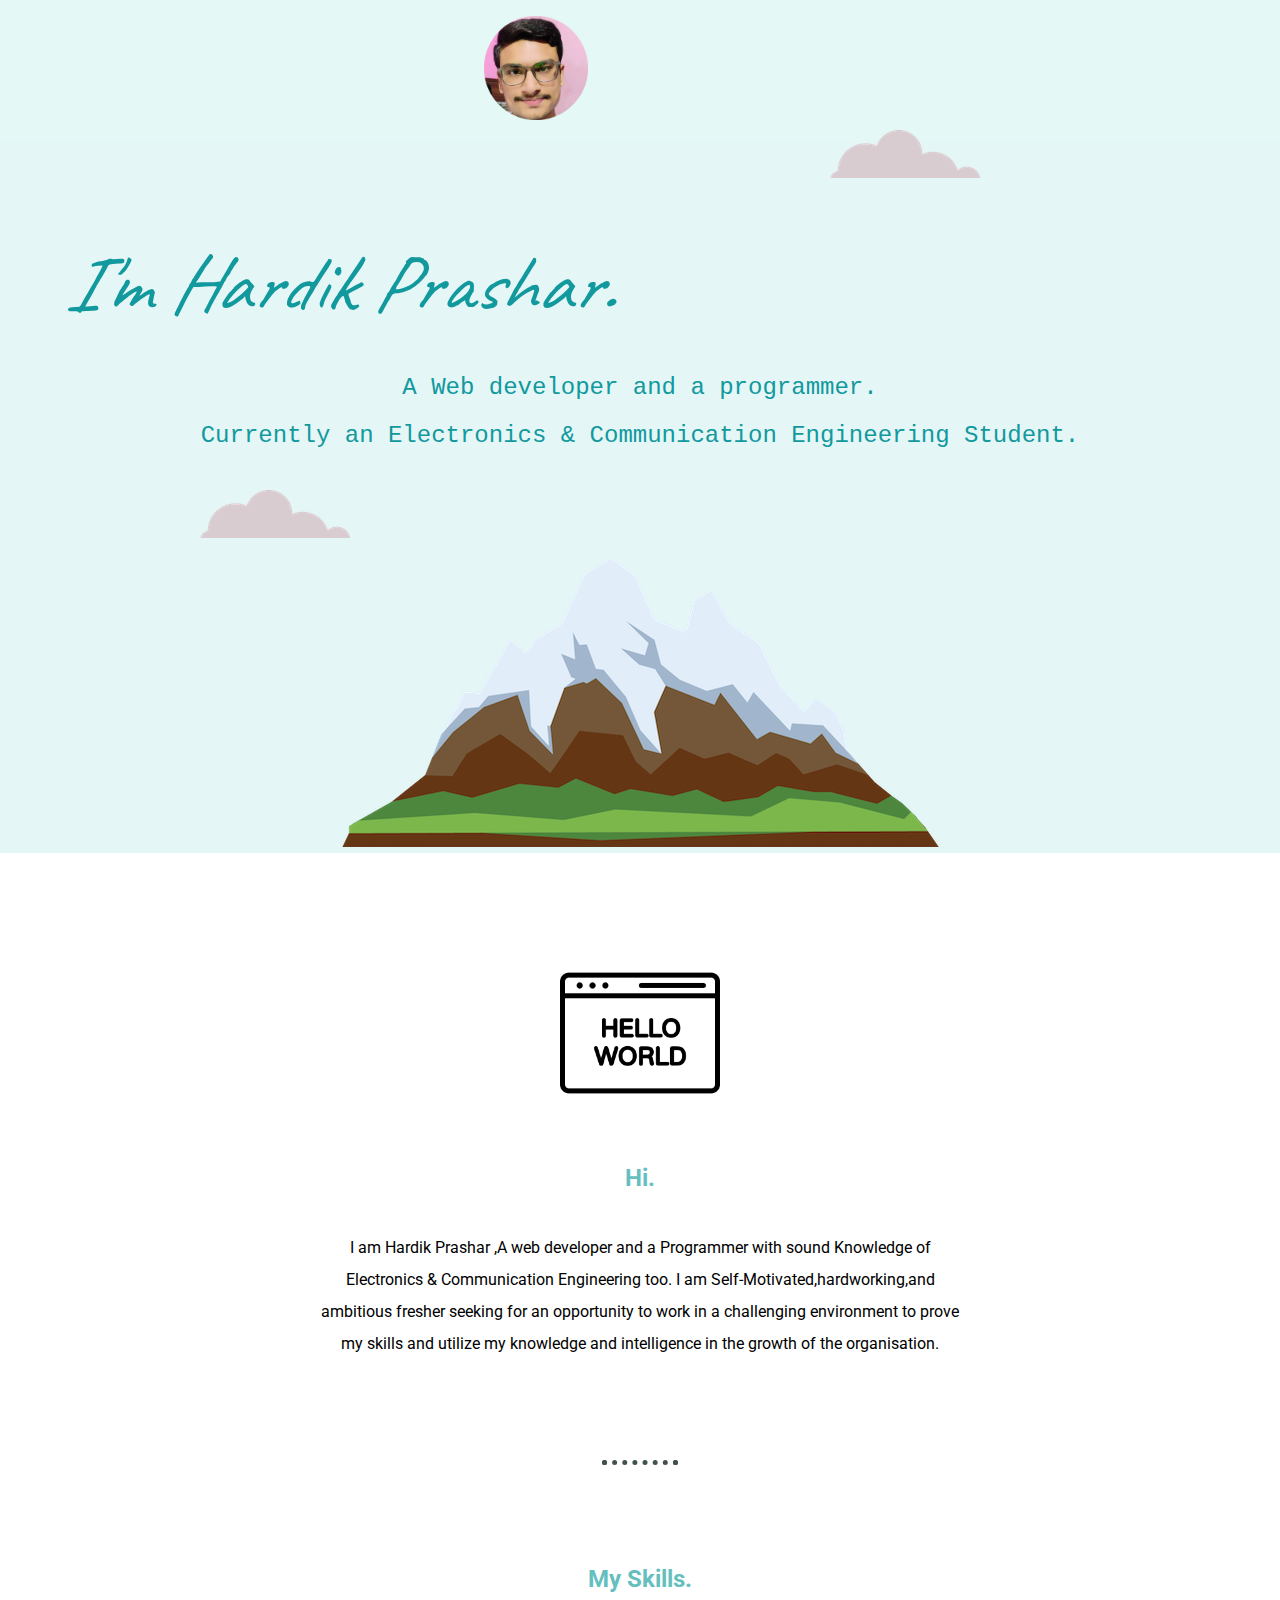
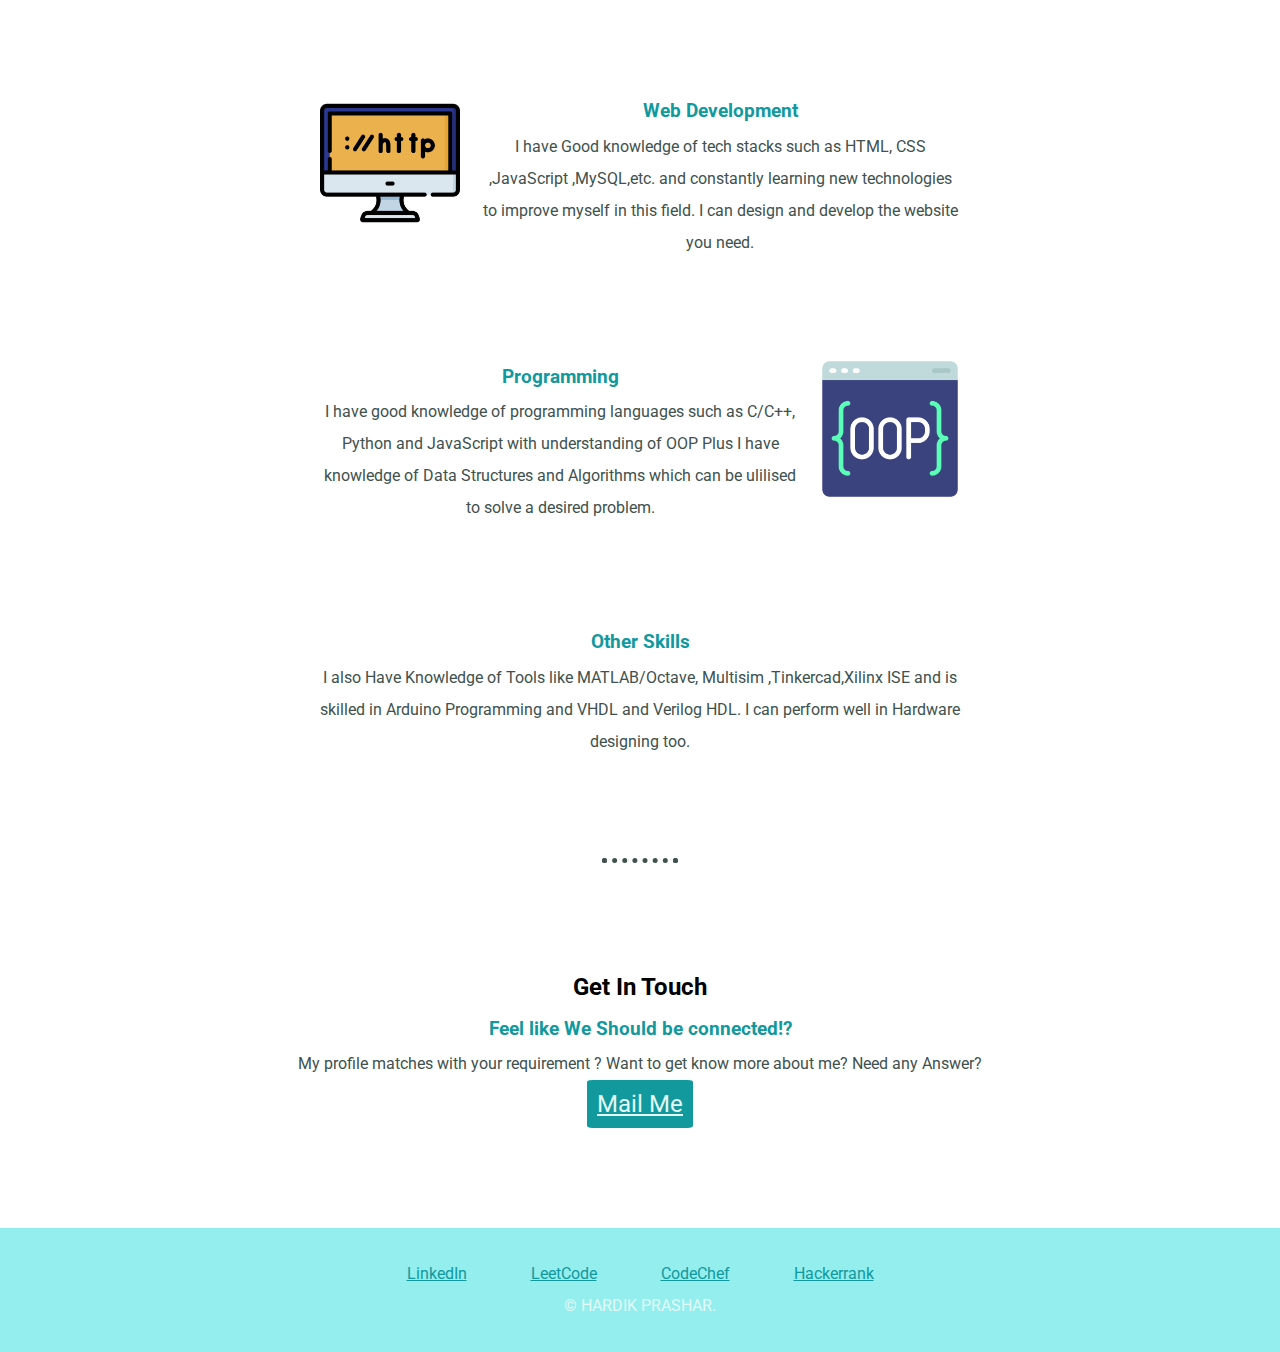
<file: index.html>
<!DOCTYPE html>
<html lang="en">
  <head>
    <title>
      Hardik Prashar
    </title>
    <meta charset="UTF-8">
    <meta name="description" content="Personal Website of Hardik Prashar ,A Web developer and a Programmer">
    <meta name="keyword" content="Hardik Prashar , Programmer ,Web developer ,open to work">
    <meta name="viewport" content="width=device width , initial-scale=1.0">
    <link rel="stylesheet" href="styles.css">
    <link rel="icon/shortcut icon" type="img/jpg" href="favicon.ico?v=2">
    <link href="https://fonts.googleapis.com/css2?family=Caveat&family=Permanent+Marker&family=Roboto&display=swap" rel="stylesheet">

  </head>
  <body>
    <div class="navbar">
      <div class="image">
        <a href="index.html"><img src="./images/top-image.png" alt="My Pic" class="top-image"></a>
      </div>
      <ul class="navbar-items">  
        <li>
          <a href="#about" style="color:#40514E;">About</a>
        </li>
        <li>
          <a href="education.html">Education</a>
        </li>
        <li>
          <a href="projects.html">Projects</a>
        </li>
        <li>
          <a href="achieve.html">Achievements & Certificates</a>
        </li>
      </ul>
    </div>

    <div class="top-container">
      <img src="./images/cloud.png" alt="top-cloud-img" class="top-cloud">
      <div class="text-content">
        <h1>
          I'm Hardik Prashar.
        </h1>
        <h3>A Web developer and a programmer.
        </h3>
        <h3>Currently an Electronics & Communication Engineering Student. </h3>
      </div>
        <img src="./images/cloud.png" alt="bottom-cloud-img" class="bottom-cloud">
      <img src="./images/mountain.png" alt="mountain-img" class="
      mountain">
    </div>
    <div class="middle-container" id="about">
      <div class="profile">
        <img src="./images/hello world.png" alt="Hello">
        <h2>Hi.</h2>
        <p>I am Hardik Prashar ,A web developer and a Programmer with sound Knowledge of Electronics & Communication Engineering too. I am Self-Motivated,hardworking,and ambitious fresher seeking for an opportunity to work in a challenging environment to prove my skills and utilize my knowledge and intelligence in the growth of the organisation.</p>
      </div>
      <hr>
      <div class="skills">
        <h2>My Skills.</h2>
        <div class="skill-row">
          <img class="web" src="./images/website.png" alt="Web Development">
          <h3>Web Development</h3>
          <p>I have Good knowledge of tech stacks such as HTML, CSS ,JavaScript ,MySQL,etc. and constantly learning new technologies to improve myself in this field. I can design and develop the website you need. </p>
        </div>
        <div class="skill-row">
          <img class="programming" src="./images/programming.png" alt="Programming">
          <h3>Programming</h3>
          <p>I have good knowledge of programming languages such as C/C++, Python and JavaScript with understanding of OOP Plus I have knowledge of Data Structures and Algorithms which can be ulilised to solve a desired problem.
          <br>
          </p>
        </div>
        <div class="skill-row">
          <h3>Other Skills</h3>
          <p>I also Have Knowledge of Tools like MATLAB/Octave, Multisim ,Tinkercad,Xilinx ISE and is skilled in Arduino Programming and VHDL and Verilog HDL. I can perform well in Hardware designing too.</p>
        </div>
        
      </div>
      <hr>

      <div class="contact-me">
        <h2>Get In Touch</h2>
        <h3>Feel like We Should be connected!?</h3>
        <p>My profile matches with your requirement ? Want to get know more about me? Need any Answer?</p>
        <a class="btn" href="mailto:hardikprashar25@gmail.com">Mail Me</a>
      </div>

    </div>
    
    <div class="bottom-container">
      <a class="footer-link" href="https://www.linkedin.com/in/hardikprashar" target="_blank">LinkedIn</a>
      <a class="footer-link" href="https://leetcode.com/noob_hp" target="_blank">LeetCode</a>
      <a class="footer-link" href="https://codechef.com/users/hp2503" target="_blank">CodeChef</a>
      <a class="footer-link" href="https://www.hackerrank.com/noob_hp" target="_blank">Hackerrank</a>
      <p>© HARDIK PRASHAR.</p>
    </div>
  </body>
</html>
</file>
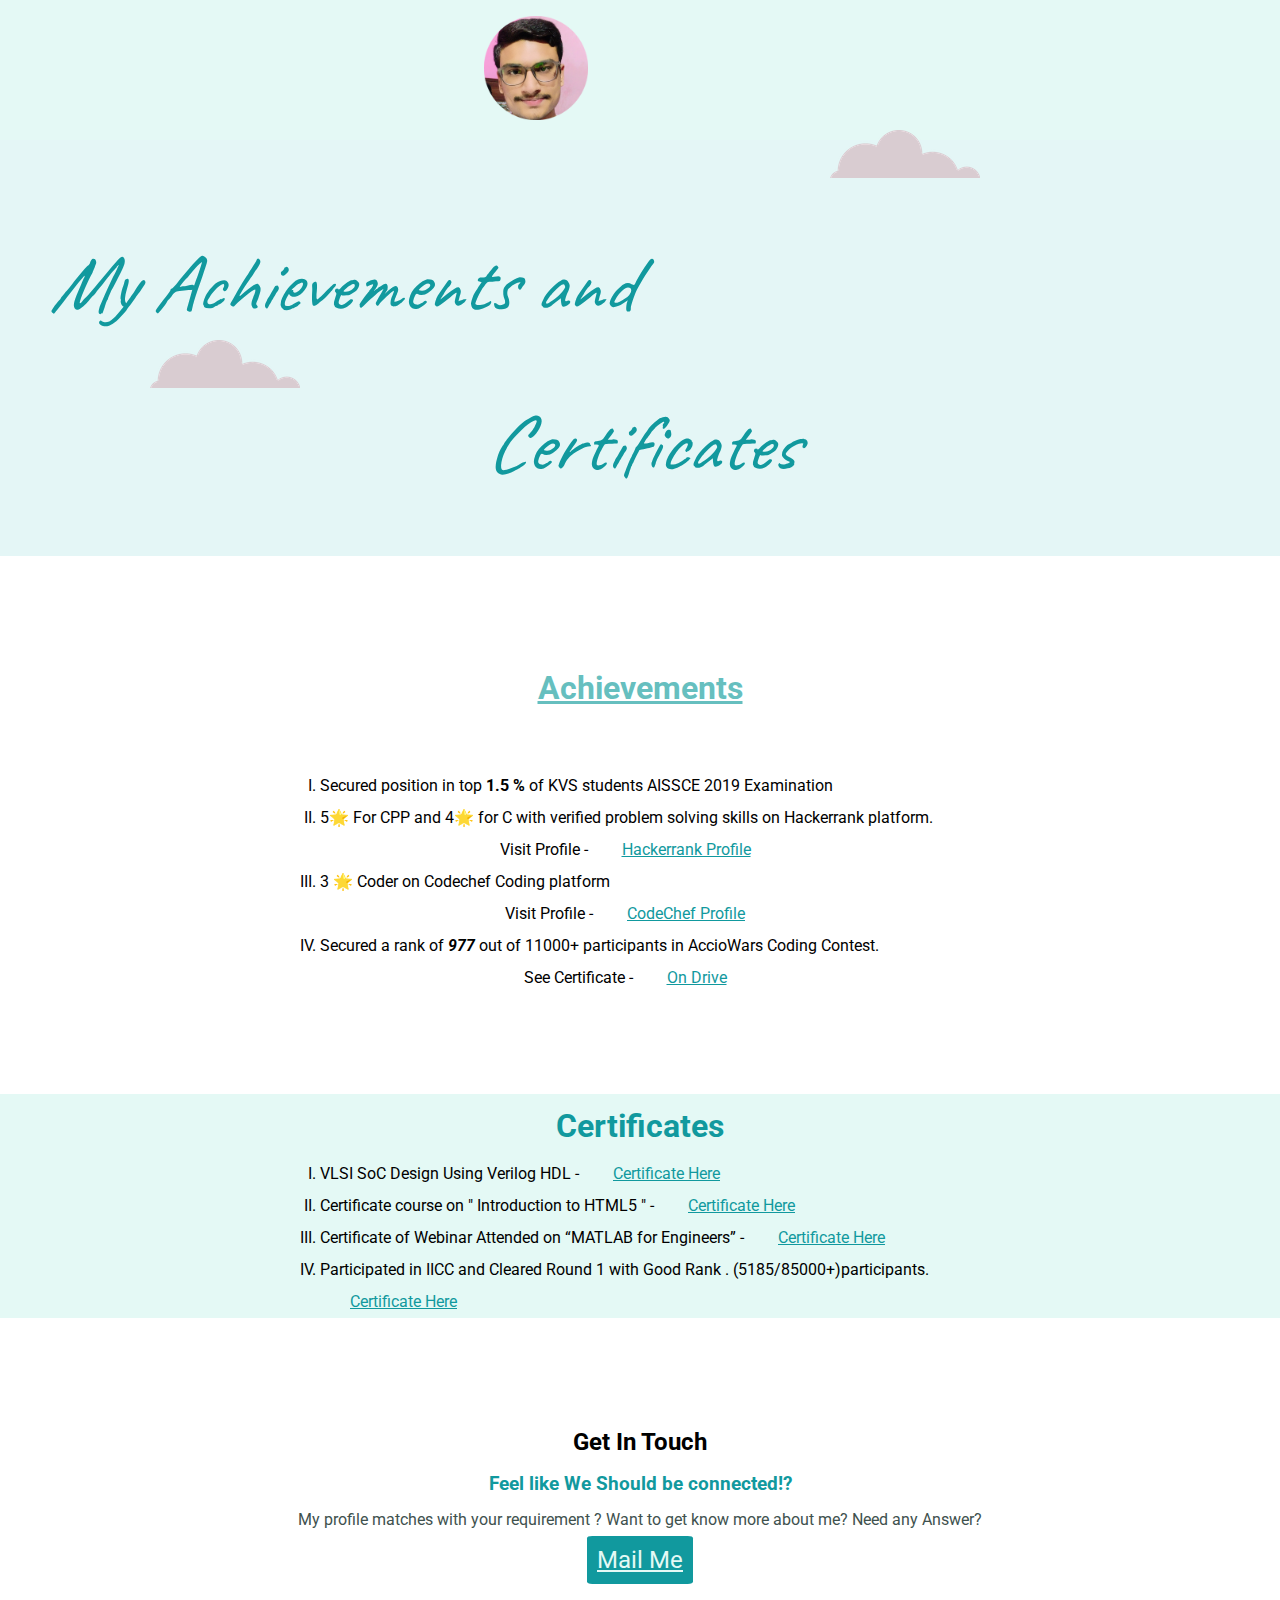
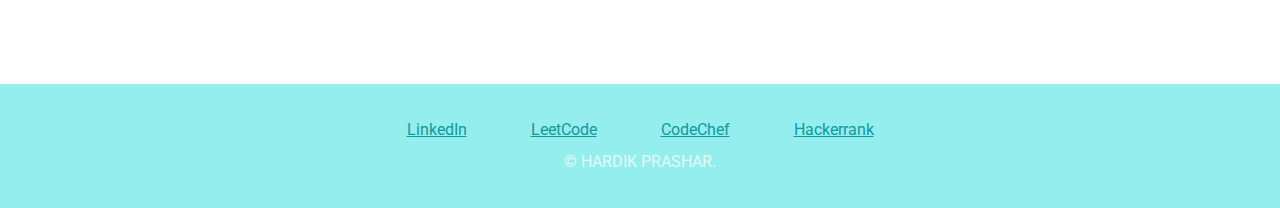
<file: achieve.html>
<!DOCTYPE html>
<html lang="en">
  <head>
    <title>
      Hardik Prashar-Achievements & Certificates
    </title>
    <meta charset="UTF-8">
    <meta name="description" content="Personal Website of Hardik Prashar ,A Web developer and a Programmer">
    <meta name="keyword" content="Hardik Prashar , Programmer ,Web developer ,open to work">
    <meta name="viewport" content="width=device width , initial-scale=1.0">
    <link rel="stylesheet" href="styles.css">
    <link rel="icon/shortcut icon" type="img/jpg" href="favicon.ico?v=2">
    <link href="https://fonts.googleapis.com/css2?family=Caveat&family=Permanent+Marker&family=Roboto&display=swap" rel="stylesheet">

  </head>
  <body>
    <div class="navbar">
      <div class="image">
        <a href="index.html"><img src="./images/top-image.png" alt="My Pic" class="top-image"></a>
      </div>
      <ul class="navbar-items">  
        <li>
          <a href="index.html">About</a>
        </li>
        <li>
          <a href="education.html" >Education</a>
        </li>
        <li>
          <a href="projects.html" >Projects</a>
        </li>
        <li>
          <a href="achieve.html" style="color:#40514E;">Achievements & Certificates</a>
        </li>
      </ul>
    </div>

    <div class="top-container">
      <img src="./images/cloud.png" alt="top-cloud-img" class="top-cloud">
      <div class="text-content">
        <h1>
          My Achievements and Certificates
        </h1>
      </div>
        <img src="./images/cloud.png" alt="bottom-cloud-img" class="bottom-cloud-education">
    </div>
    
    <div class="achievements">
      <h1>Achievements</h1>
      <ol>
        <li>
          Secured position in top <strong>1.5 % </strong> of KVS students AISSCE 2019 Examination
        </li>
        <li>
          5🌟 For CPP and 4🌟 for C with verified problem solving  skills on Hackerrank platform.
          <p>Visit Profile - <a class ="footer-link"href="https://www.hackerrank.com/noob_hp" target="_blank">Hackerrank Profile</a></p>
        </li>
        <li>
          3 🌟 Coder on Codechef Coding platform
        <p>Visit Profile - <a class="footer-link" href="https://codechef.com/users/hp2503" target="_blank">CodeChef Profile</a></p>
      </li>
        <li>
          Secured a rank of <strong><em>977</em></strong> out of 11000+ participants in AccioWars Coding Contest.
        </li>
        <p>
          See Certificate - <a class="footer-link" href="https://drive.google.com/file/d/1WeI5JwIBxKXJJagwxV3a2Lgh1QNOhV6-/view?usp=sharing"
          target="_blank">On Drive</a>
        </p>
      </ol>
    </div>

    <div class="certificates">
      <h1>Certificates</h1>
      <ol>
        <li>
          VLSI SoC Design Using Verilog HDL - 
            <a href="https://drive.google.com/file/d/1WkxcactinBDcRDCfrqm_sszuXFmMdeI0/view?usp=sharing" class="footer-link" target="_blank"> Certificate Here</a>
        </li>
        <li>
          Certificate course on " Introduction to HTML5 " -
          <a href="https://www.coursera.org/verify/SCCE7ME35Y5U" class="footer-link" target="_blank"> Certificate Here</a>
        </li>
        <li>
          Certificate of Webinar Attended on “MATLAB for Engineers” - 
          <a href="https://drive.google.com/file/d/1mynT5mspgIzbfQ63QKhiT1SxKEpWNB_o/view?usp=sharing" class="footer-link" target="_blank"> Certificate Here</a>
        </li>
        <li>
          Participated in IICC and Cleared Round 1 with Good Rank . (5185/85000+)participants.
          <a href="https://drive.google.com/drive/folders/1tNT9T1xtmBnPqOyYvQ3JEieDr8iLN3ZU?usp=sharing" class="footer-link" target="_blank"> Certificate Here</a>
        </li>
      </ol>
    </div>
    
    <div class="contact-me">
      <h2>Get In Touch</h2>
      <h3>Feel like We Should be connected!?</h3>
      <p>My profile matches with your requirement ? Want to get know more about me? Need any Answer?</p>
      <a class="btn" href="mailto:hardikprashar25@gmail.com">Mail Me</a>
    </div>

  </div>
  
  <div class="bottom-container">
    <a class="footer-link" href="https://www.linkedin.com/in/hardikprashar" target="_blank">LinkedIn</a>
    <a class="footer-link" href="https://leetcode.com/noob_hp" target="_blank">LeetCode</a>
    <a class="footer-link" href="https://codechef.com/users/hp2503" target="_blank">CodeChef</a>
    <a class="footer-link" href="https://www.hackerrank.com/noob_hp" target="_blank">Hackerrank</a>
    <p>© HARDIK PRASHAR.</p>
  </div>
  </body>
</html>
</file>
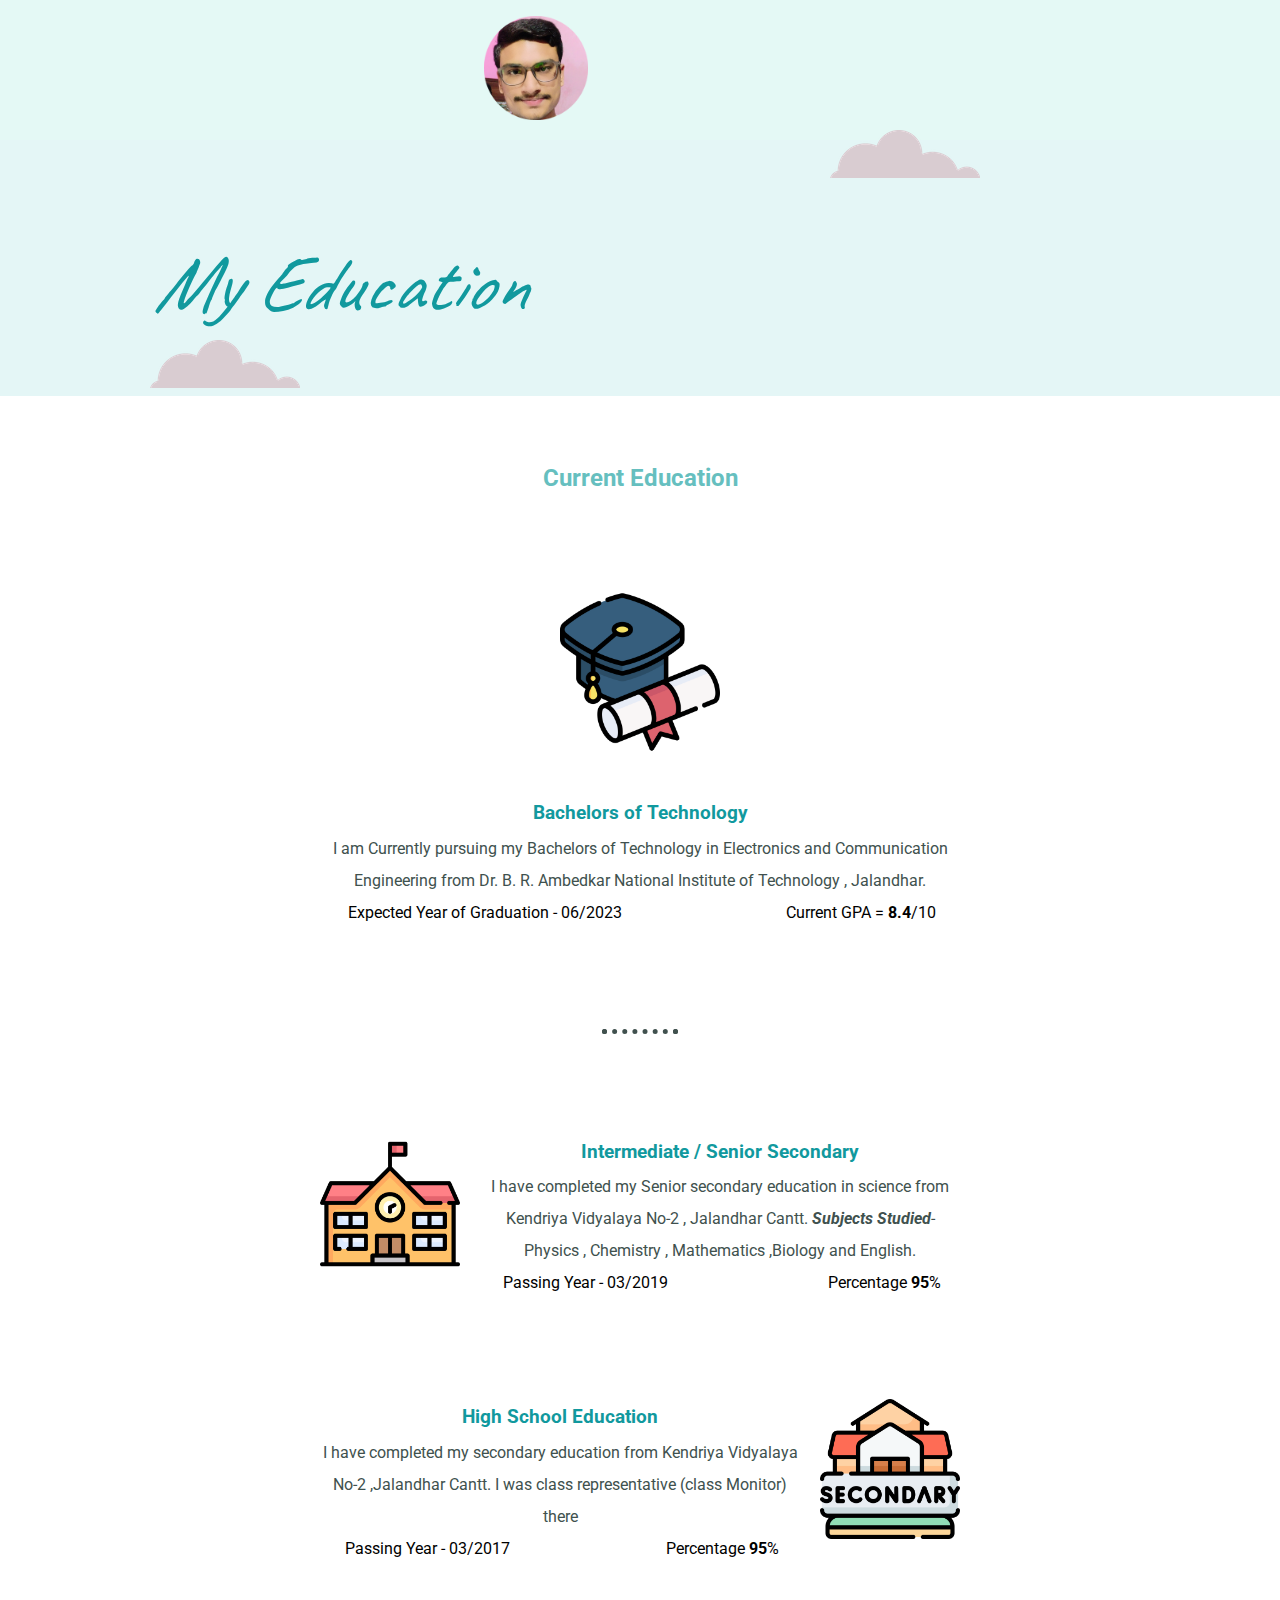
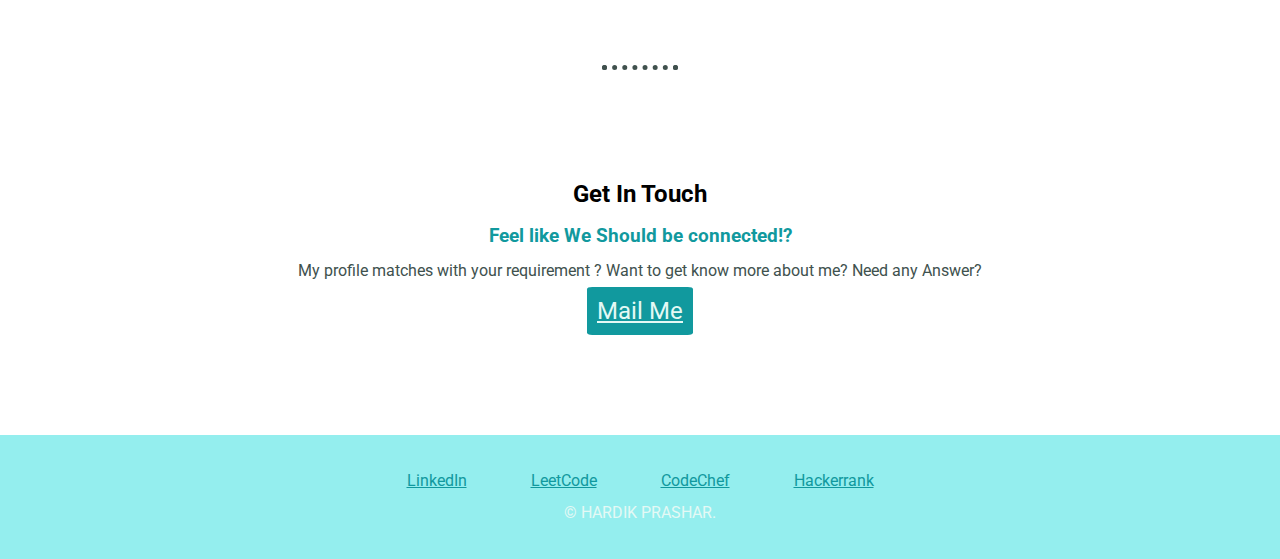
<file: education.html>
<!DOCTYPE html>
<html lang="en">
  <head>
    <title>
      Hardik Prashar-Education
    </title>
    <meta charset="UTF-8">
    <meta name="description" content="Personal Website of Hardik Prashar ,A Web developer and a Programmer">
    <meta name="keyword" content="Hardik Prashar , Programmer ,Web developer ,open to work">
    <meta name="viewport" content="width=device width , initial-scale=1.0">
    <link rel="stylesheet" href="styles.css">
    <link rel="icon/shortcut icon" type="img/jpg" href="favicon.ico?v=2">
    <link href="https://fonts.googleapis.com/css2?family=Caveat&family=Permanent+Marker&family=Roboto&display=swap" rel="stylesheet">

  </head>
  <body>
    <div class="navbar">
      <div class="image">
        <a href="index.html"><img src="./images/top-image.png" alt="My Pic" class="top-image"></a>
      </div>
      <ul class="navbar-items">  
        <li>
          <a href="index.html">About</a>
        </li>
        <li>
          <a href="education.html" style="color:#40514E;">Education</a>
        </li>
        <li>
          <a href="projects.html">Projects</a>
        </li>
        <li>
          <a href="achieve.html">Achievements & Certificates</a>
        </li>
      </ul>
    </div>

    <div class="top-container">
      <img src="./images/cloud.png" alt="top-cloud-img" class="top-cloud">
      <div class="text-content">
        <h1>
          My Education
        </h1>
      </div>
        <img src="./images/cloud.png" alt="bottom-cloud-img" class="bottom-cloud-education">
    </div>

  <div class="skills">
  <br><br>
      <h2>Current Education</h2>
      <div class="skill-row">
        <img class="bachelors" src="./images/education.png" alt="Bachelors Of Technology">
        <br>
        <br>
        <h3>Bachelors of Technology</h3>
        <p>I am Currently pursuing my Bachelors of Technology in Electronics and  Communication Engineering from Dr. B. R. Ambedkar National Institute of Technology , Jalandhar.<br>
        </p>
        <p><pre> Expected Year of Graduation - 06/2023                                         Current GPA = <strong>8.4</strong>/10</pre></p>
      </div>
      <hr>
      <div class="skill-row">
        <img class="web" src="./images/school.png" alt="Senior Secondary Education">
        <h3>Intermediate / Senior Secondary</h3>
        <p>I have completed my Senior secondary education in science from Kendriya Vidyalaya No-2 , Jalandhar Cantt.   
           <b><em>Subjects Studied</em></b>- Physics , Chemistry , Mathematics ,Biology and English.
        </p>
        <p><pre> Passing Year - 03/2019                                        Percentage <strong>95</strong>%</pre></p>
      </div>
      <div class="skill-row">
        <img class="programming" src="./images/secondary.png" alt="High school Education">
        <h3>High School Education</h3>
        <p>I have completed my secondary education from Kendriya Vidyalaya No-2 ,Jalandhar Cantt. I was class representative (class Monitor) there<br>
        </p>
        <p><pre> Passing Year - 03/2017                                       Percentage <strong>95</strong>%</pre></p>
      </div>
    </div>
    <hr>

    </div>

    
    <div class="contact-me">
      <h2>Get In Touch</h2>
      <h3>Feel like We Should be connected!?</h3>
      <p>My profile matches with your requirement ? Want to get know more about me? Need any Answer?</p>
      <a class="btn" href="mailto:hardikprashar25@gmail.com">Mail Me</a>
    </div>

  </div>
  
  <div class="bottom-container">
    <a class="footer-link" href="https://www.linkedin.com/in/hardikprashar" target="_blank">LinkedIn</a>
    <a class="footer-link" href="https://leetcode.com/noob_hp" target="_blank">LeetCode</a>
    <a class="footer-link" href="https://codechef.com/users/hp2503" target="_blank">CodeChef</a>
    <a class="footer-link" href="https://www.hackerrank.com/noob_hp" target="_blank">Hackerrank</a>
    <p>© HARDIK PRASHAR.</p>
  </div>

  </body>
</html>
</file>
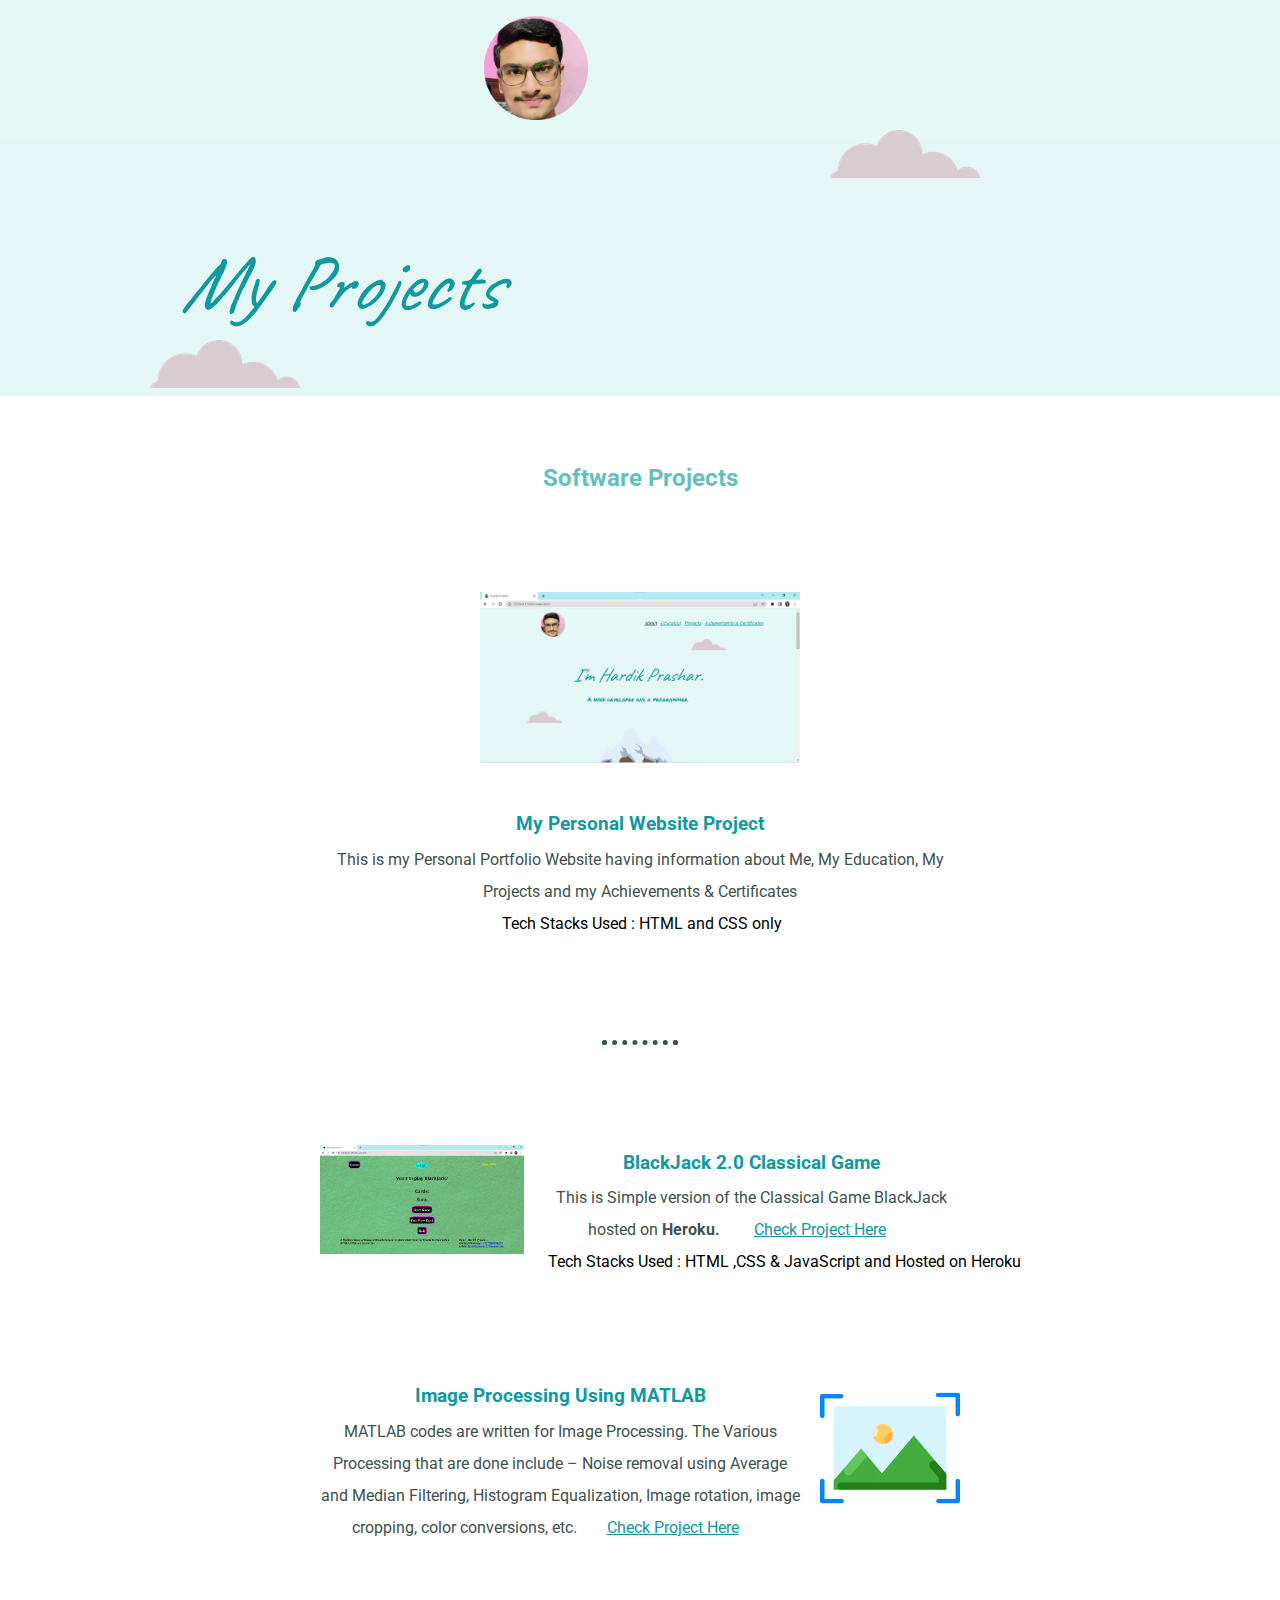
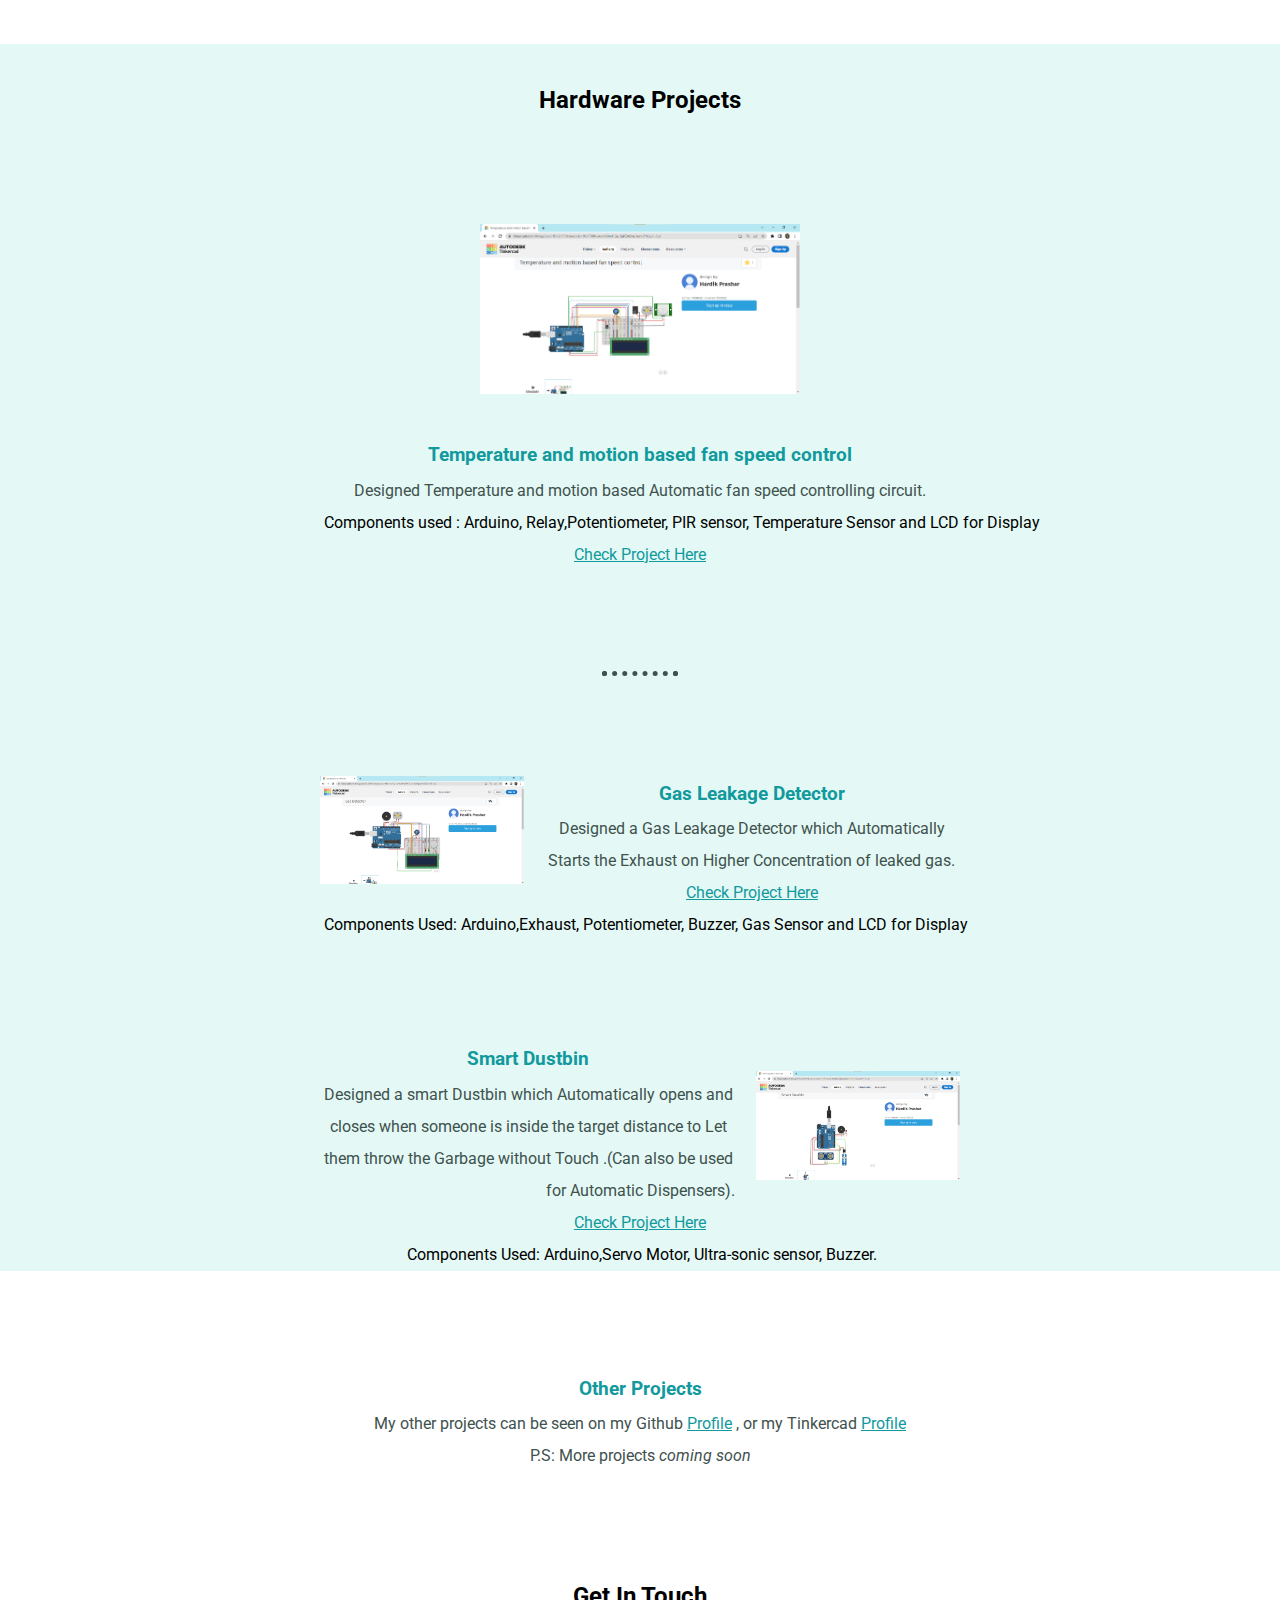
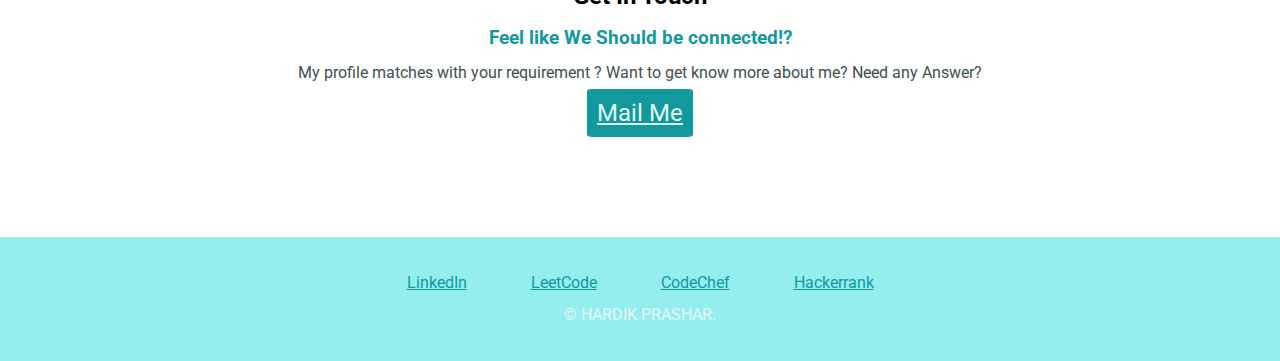
<file: projects.html>
<!DOCTYPE html>
<html lang="en">
  <head>
    <title>
      Hardik Prashar-Projects
    </title>
    <meta charset="UTF-8">
    <meta name="description" content="Personal Website of Hardik Prashar ,A Web developer and a Programmer">
    <meta name="keyword" content="Hardik Prashar , Programmer ,Web developer ,open to work">
    <meta name="viewport" content="width=device width , initial-scale=1.0">
    <link rel="stylesheet" href="styles.css">
    <link rel="icon/shortcut icon" type="img/jpg" href="favicon.ico?v=2">
    <link href="https://fonts.googleapis.com/css2?family=Caveat&family=Permanent+Marker&family=Roboto&display=swap" rel="stylesheet">
  </head>

  <body>
    <div class="navbar">
      <div class="image">
        <a href="index.html"><img src="./images/top-image.png" alt="My Pic" class="top-image"></a>
      </div>
      <ul class="navbar-items">  
        <li>
          <a href="index.html">About</a>
        </li>
        <li>
          <a href="education.html" >Education</a>
        </li>
        <li>
          <a href="projects.html" style="color:#40514E;">Projects</a>
        </li>
        <li>
          <a href="achieve.html">Achievements & Certificates</a>
        </li>
      </ul>
    </div>

    <div class="top-container">
      <img src="./images/cloud.png" alt="top-cloud-img" class="top-cloud">
      <div class="text-content">
        <h1>
          My Projects
        </h1>
      </div>
      <img src="./images/cloud.png" alt="bottom-cloud-img" class="bottom-cloud-education">
    </div>

    <div class="skills">
      <br><br>
          <h2>Software Projects</h2>
          <div class="skill-row">
            <img class="this_project" src="./images/this_project.png" alt="Personal Website">
            <br>
            <br>
            <h3>My Personal Website Project</h3>
            <p>This is my Personal Portfolio Website having information about Me, My Education, My Projects and my Achievements & Certificates<br>
            </p>
            <p><pre> Tech Stacks Used : HTML and CSS only</pre></p>
          </div>
          <hr>
          <div class="skill-row">
            <img class="blackjack" src="./images/Blackjack.png" alt="Blackjack Game">
            <h3>BlackJack 2.0 Classical Game
            </h3>
            <p>This is Simple version of the Classical Game BlackJack hosted on <b>Heroku.</b>
              <a href="https://blackjack-2.herokuapp.com/" class="footer-link" target="_blank">Check Project Here</a>
            </p>
            <p><pre> Tech Stacks Used : HTML ,CSS & JavaScript and Hosted on Heroku</pre></p>
          </div>
          <div class="skill-row">
            <img class="programming" src="./images/image-processing.png" alt="Image Processing using MATLAB">
            <h3>Image Processing Using MATLAB</h3>
            <p>MATLAB codes are written for Image Processing. The Various Processing that are done
              include – Noise removal using Average and Median Filtering, Histogram Equalization, Image rotation, image
              cropping, color conversions, etc.<a href="https://drive.google.com/drive/folders/1YCyeyC8sk9ynseoodgnHsc0l1M34COmt?usp=sharing" class="footer-link" target="_blank">Check Project Here</a></p>
          </div>
          
          <div class="certificates">
            <br>
          <h2>Hardware Projects</h2>
          <div class="skill-row">
            <img class="this_project" src="./images/fan controlled.png" alt="Temperature and motion based fan speed control">
            <br>
            <br>
            <h3>Temperature and motion based fan speed control</h3>
            <p>Designed Temperature and motion based Automatic fan speed controlling circuit.<br>
            </p>
            <p><pre> Components used : Arduino, Relay,Potentiometer, PIR sensor, Temperature Sensor and LCD for Display</pre><a href="https://www.tinkercad.com/things/csxuHEm2lhE?sharecode=9OsTXRNwfuAwSbnFIQqJTgPZr82Ap1qnsDYk9yXuFzU" class="footer-link" target="_blank"> Check Project Here</a></p>
          </div>
          <hr>
          <div class="skill-row">
            <img class="blackjack" src="./images/gas detector.png" alt="Gas Leakage Detector">
            <h3>Gas Leakage Detector</h3>
            <p>Designed a Gas Leakage Detector which Automatically Starts the Exhaust on Higher Concentration of leaked gas.
              <a href="https://www.tinkercad.com/things/gkK6da68Pir?sharecode=MLkmqh3qoeHmoVCfIIWBFxn-dzWg3eMGOE3JroF-czQ" class="footer-link" target="_blank">Check Project Here</a>
            </p>
            <p><pre> Components Used: Arduino,Exhaust, Potentiometer, Buzzer, Gas Sensor and LCD for Display</pre></p>
          </div>
          <div class="skill-row">
            <img class="dustbin" src="./images/Smart Dustbin.png" alt="Smart Dustbin">
            <h3>Smart Dustbin</h3>
            <p>Designed a smart Dustbin which Automatically opens and closes when someone is inside the target distance to Let them throw the Garbage without Touch .(Can also be used for Automatic Dispensers).<br><a href="https://www.tinkercad.com/things/2HJIx2sRKNL?sharecode=lJ2M8ByMuzb4btsQIRgcbXy89hnVmo8S424cmthvfsc" class="footer-link" target="_blank">Check Project Here</a></p>
            <p><pre> Components Used: Arduino,Servo Motor, Ultra-sonic sensor, Buzzer.</pre></p>
          </div>
        </div>

          <div class="skill-row">
            <h3>Other Projects</h3>
            <p>My other projects can be seen on my Github <a href="https://github.com/hp2503" target="_blank" style="color:#11999E;">Profile</a> , or my Tinkercad <a href="https://www.tinkercad.com/users/f8ML5JKcPSt-hardik-prashar?category=circuits&sort=likes&view_mode=default"target="_blank" style="color:#11999E;">Profile</a></p>
            <p>P.S: More projects <em>coming soon</em></p>
          </div>
          
    
        </div>
    
    <div class="contact-me">
      <h2>Get In Touch</h2>
      <h3>Feel like We Should be connected!?</h3>
      <p>My profile matches with your requirement ? Want to get know more about me? Need any Answer?</p>
      <a class="btn" href="mailto:hardikprashar25@gmail.com">Mail Me</a>
    </div>

  </div>
  
    <div class="bottom-container">
      <a class="footer-link" href="https://www.linkedin.com/in/hardikprashar" target="_blank">LinkedIn</a>
      <a class="footer-link" href="https://leetcode.com/noob_hp" target="_blank">LeetCode</a>
      <a class="footer-link" href="https://codechef.com/users/hp2503" target="_blank">CodeChef</a>
      <a class="footer-link" href="https://www.hackerrank.com/noob_hp" target="_blank">Hackerrank</a>
      <p>© HARDIK PRASHAR.</p>
    </div>
  </body>
</html>
</file>
<file: styles.css>
*{
  margin: 0;
  padding: 0;
  box-sizing: border-box;
  text-align: center ;
  font-family: 'Roboto', sans-serif;
}

.navbar{
  position: sticky;
  padding :0 10%;
  background: #E4F9F5;
}


.items,.image{
  display: inline-block;
}

.top-image{
  position: relative;
  right: 20%;
  padding: 16px 0;
  max-width: 20%;
  max-height:20%;
}

.navbar-items{
  float: right;
  list-style-type: none;
  margin:50px 0;
}

.navbar-items>li{
  display: inline-block;
  font-size: 1.25em;
  font-family: 'Roboto', sans-serif;
  font-style: italic;
  margin: 0 5px;
}

li>a,li>a:link{
  color: #11999E;
}

li>a:hover,li>a:focus,li>a:active{
  color:#40514E;
}




.top-container{
  position: relative;
  padding:2em; 
  text-align: center;
  background: #E4F6F6;
}

.top-cloud{
  position: absolute;
  right: 300px;
  top: -10px;
}

.text-content{
  line-height: 2;
  margin-top: 2rem;
}

.bottom-cloud{
  position: absolute;
  left: 200px;
  top:350px;
}

.mountain{
  position: relative;
  top:30px;
}

.text-content>h1{
  font-size: 5em;
  color: #11999E;
  font-style: italic;
  font-family: 'Caveat', cursive,sans-serif;
  font-weight: lighter;
}

.text-content>h3{
  font-size: 1.5em;
  color: #11999E;
  font-weight: lighter;
  font-family: 'Permanent Marker', cursive,monospace;
}

.skill-row{
  width: 50%;
  margin: 100px auto;
  line-height: 2;
}

.skill-row>h3,.contact-me>h3{
  color: #11999E;
}

.skill-row>p,.contact-me>p{
  color: #40514E;
}

.profile{
  width: 50%;
  margin: 100px auto;
  line-height: 2;
}


.skills>h2,.profile>h2{
  color: #66BFBF;
  margin: 30px 0;
}

.profile>img,.bachelors{
  width: 25%;
}

.web{
  width: 25%;
  float: left;
  padding-right: 20px;
}
.programming{
  width: 25%;
  float: right;
  padding-left: 20px;
}

.contact-me{
  margin: 100px 0;
  line-height: 2;
}

.btn{
  margin-top: 200px;
  color: #E4F9F5;
  background:#11999E;
  padding: 10px;
  border-radius: 5%;
  font-size: 24px;
}

.bottom-container{
  background-color: #94eeee;
  margin-top: 100px;
  padding: 30px 0;
  line-height: 2;
}

.footer-link{
  color:#11999E;
  margin: 30px;
}


.bottom-container>p{
  color: #E4F9F5;
}

hr{
  margin: 100px auto;
  border: dotted #40514E 5px;
  width: 6%;
  border-bottom: none;
}








.bottom-cloud-education{
  position: absolute;
  left: 150px;
  top:200px;
}





.achievements{
  margin: 100px auto;
  line-height: 2;
}

.achievements>h1{
  color: #66BFBF;
  text-decoration: underline;
  margin-bottom: 50px;
}

ol>li{
  list-style-type: upper-roman;
  width: 50%;
  margin: 0 auto;
  text-align: left;
}

.certificates{
  margin: 100px auto;
  line-height: 2;
  background-color: #E4F9F5;
}

.certificates>h1{
  color: #11999E;
}

.this_project{
  max-width: 50%;
}

.blackjack{
  max-width: 35%;
  float: left;
  padding-right: 20px;
}

.dustbin{
  max-width: 35%;
  position: relative;
  top:30px;
  float: right;
  padding-left: 20px;
}
</file>
